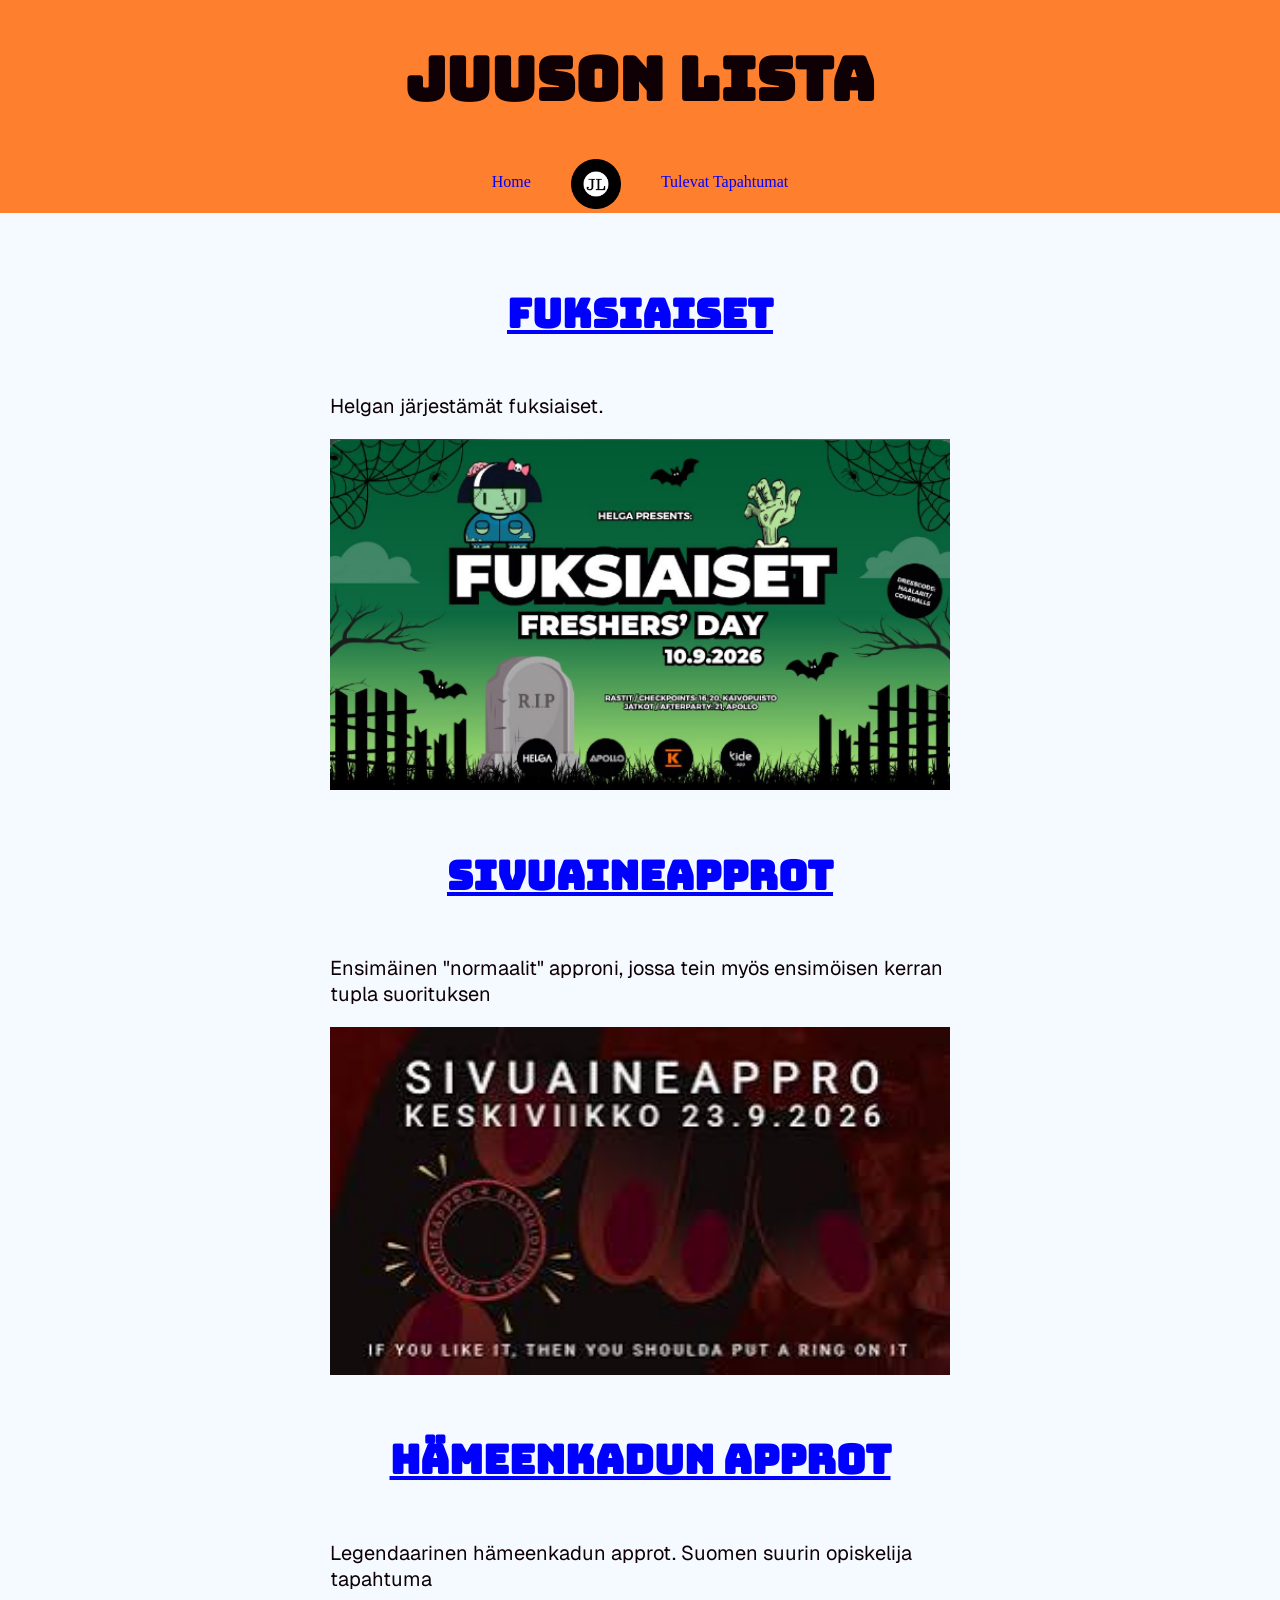
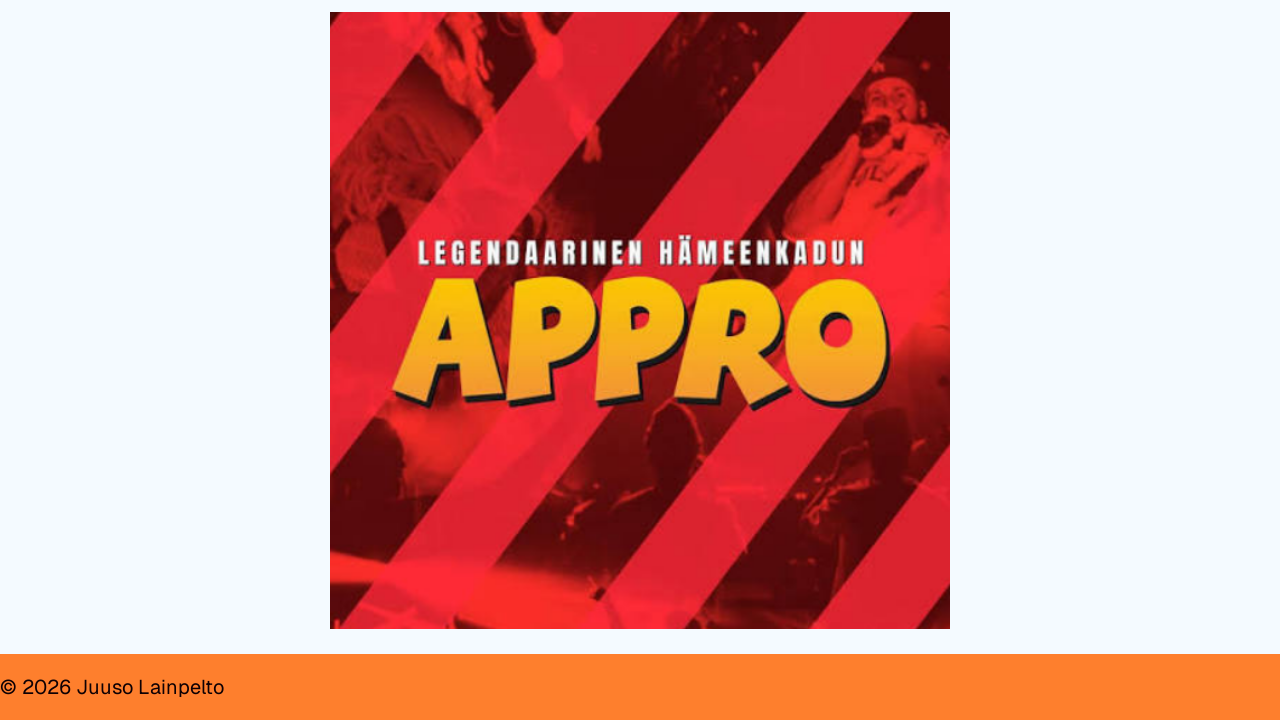
<file: index.html>
<!DOCTYPE html>

<html lang="fi">

<head>
  <meta charset="UTF-8" />
  <title> Juuson sivu </title>
  <meta name="viewport" content="width=device-width,initial-scale=1" />
  <meta name="description" content="etusivu" />

  <link rel="preconnect" href="https://fonts.googleapis.com">
  <link rel="preconnect" href="https://fonts.gstatic.com" crossorigin>
  <link href="https://fonts.googleapis.com/css2?family=Bungee&family=Geist:wght@400;700&display=swap" rel="stylesheet">

  <link rel="stylesheet" href="CSS/style.css">
</head>

<body>
  
  <header>
    <h1>Juuson Lista</h1>
    <nav>
     <ul>
        <li><a href="index.html">Home</a></li>
        <li><img src="IMG/Logo.png" alt="logo" width="50" height="50"></li>
        <li><a href="tapahtumat.html">Tulevat Tapahtumat</a></li>  
      </ul> 
    </nav>
  </header>
  
  <main class="sivu">

     <article class="card">    
      <div class="container">
        <h4><a href="fuksiaiset.html"><b>Fuksiaiset</b></a></h4>
        <p>Helgan järjestämät fuksiaiset.</p>
        <img src="IMG/fuksiaiset.png" alt="Fuksiaiset" style="width:100%">
      </div>
    </article>   

    <article class="card">
      <div class="container">
        <h4><a href="Sivuaine.html"><b>SivuAineApprot</b></a></h4>
        <p>Ensimäinen "normaalit" approni, jossa tein myös ensimöisen kerran tupla suorituksen</p>
        <img src="IMG/sivuaine.jpg" alt="sivuaine" style="width:100%">
      </div>
    </article>  

    <article class="card">
      <div class="container">
        <h4><a href="Happro.html"><b>Hämeenkadun Approt</b></a></h4>
        <p>Legendaarinen hämeenkadun approt. Suomen suurin opiskelija tapahtuma</p>
        <img src="IMG/happrot.png" alt="happrot" style="width:100%">
      </div>
    </article>      
    
  </main>

  <footer>
    <p>© 2026 Juuso Lainpelto</p>
  </footer>

</body>
</html>
</file>
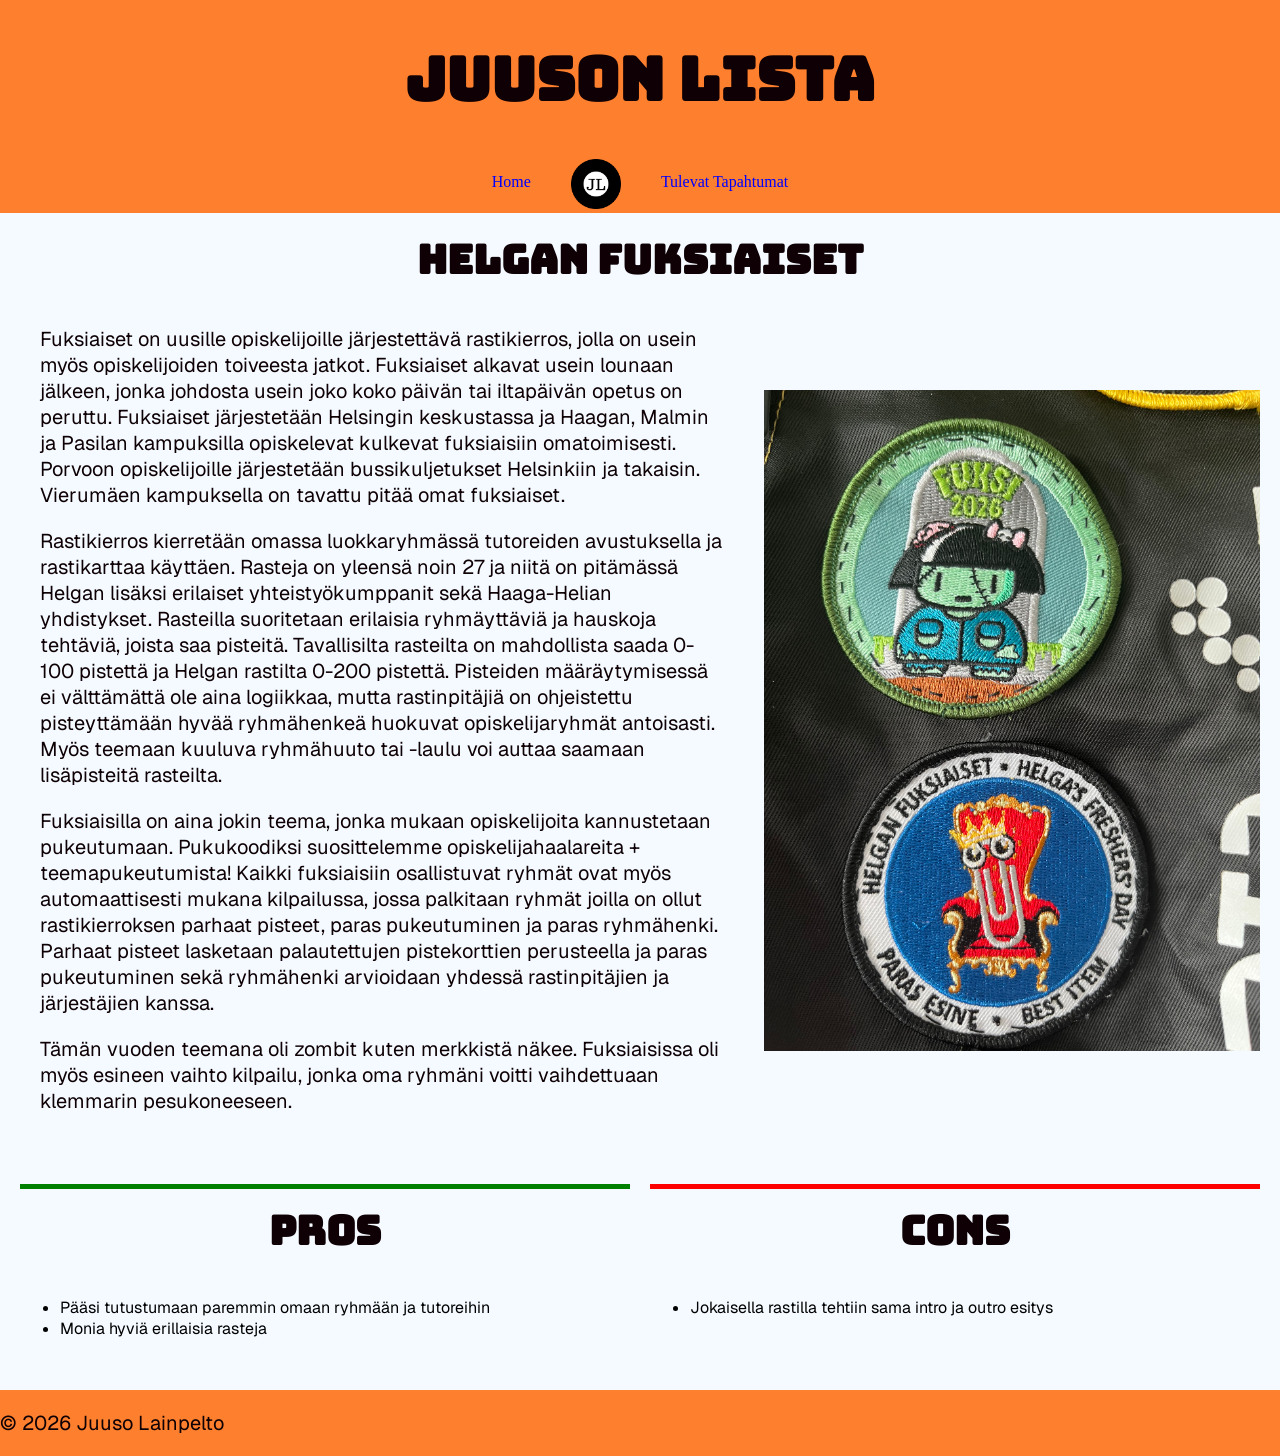
<file: fuksiaiset.html>
<!DOCTYPE html>

<html lang="fi">

<head>
  <meta charset="UTF-8" />
  <title>Helgan Fuksiaiset | Juuson sivu </title>
  <meta name="viewport" content="width=device-width,initial-scale=1" />
  <meta name="description" content="Tietoa Haaga-Helian fuksiaisista: rastikierros, pukukoodi ja kilpailu." />

  <link rel="preconnect" href="https://fonts.googleapis.com">
  <link rel="preconnect" href="https://fonts.gstatic.com" crossorigin>
  <link href="https://fonts.googleapis.com/css2?family=Bungee&family=Geist:wght@400;700&display=swap" rel="stylesheet">

  <link rel="stylesheet" href="CSS/style.css">
</head>

<body>
  
  <header>
    <h1>Juuson Lista</h1>
    <nav>
      <ul>
        <li><a href="index.html">Home</a></li>
        <li><img src="IMG/Logo.png" alt="logo" width="50" height="50"></li>
        <li><a href="tapahtumat.html">Tulevat Tapahtumat</a></li>  
      </ul> 
    </nav>
  </header>

    <main class="sivu">

    <article>
      <h2>Helgan Fuksiaiset</h2>

        <div class="rivi">
          <div class="sisalto">  
            <p>Fuksiaiset on uusille opiskelijoille järjestettävä rastikierros, jolla on usein myös opiskelijoiden toiveesta jatkot. Fuksiaiset alkavat usein lounaan jälkeen, jonka johdosta usein joko koko päivän tai iltapäivän opetus on peruttu. Fuksiaiset järjestetään Helsingin keskustassa ja Haagan, Malmin ja Pasilan kampuksilla opiskelevat kulkevat fuksiaisiin omatoimisesti. Porvoon opiskelijoille järjestetään bussikuljetukset Helsinkiin ja takaisin. Vierumäen kampuksella on tavattu pitää omat fuksiaiset.</p>
            <p>Rastikierros kierretään omassa luokkaryhmässä tutoreiden avustuksella ja rastikarttaa käyttäen. Rasteja on yleensä noin 27 ja niitä on pitämässä Helgan lisäksi erilaiset yhteistyökumppanit sekä Haaga-Helian yhdistykset. Rasteilla suoritetaan erilaisia ryhmäyttäviä ja hauskoja tehtäviä, joista saa pisteitä. Tavallisilta rasteilta on mahdollista saada 0-100 pistettä ja Helgan rastilta 0-200 pistettä. Pisteiden määräytymisessä ei välttämättä ole aina logiikkaa, mutta rastinpitäjiä on ohjeistettu pisteyttämään hyvää ryhmähenkeä huokuvat opiskelijaryhmät antoisasti. Myös teemaan kuuluva ryhmähuuto tai -laulu voi auttaa saamaan lisäpisteitä rasteilta.</p>
            <p>Fuksiaisilla on aina jokin teema, jonka mukaan opiskelijoita kannustetaan pukeutumaan. Pukukoodiksi suosittelemme opiskelijahaalareita + teemapukeutumista! Kaikki fuksiaisiin osallistuvat ryhmät ovat myös automaattisesti mukana kilpailussa, jossa palkitaan ryhmät joilla on ollut rastikierroksen parhaat pisteet, paras pukeutuminen ja paras ryhmähenki. Parhaat pisteet lasketaan palautettujen pistekorttien perusteella ja paras pukeutuminen sekä ryhmähenki arvioidaan yhdessä rastinpitäjien ja järjestäjien kanssa.</p>
            <p>Tämän vuoden teemana oli zombit kuten merkkistä näkee. Fuksiaisissa oli myös esineen vaihto kilpailu, jonka oma ryhmäni voitti vaihdettuaan klemmarin pesukoneeseen.</p>
          </div>       
        <img src="IMG/fuksiaisetmerkki.jpg" alt="fuksiaiset merkki">
        </div>
    </article>        

  <section class="pros-cons">
    <div class="pros">
      <h3>Pros</h3>
      <ul>
        <li>Pääsi tutustumaan paremmin omaan ryhmään ja tutoreihin</li>
        <li>Monia hyviä erillaisia rasteja</li>
      </ul>
    </div>

    <div class="cons">
      <h3>Cons</h3>
      <ul>
        <li>Jokaisella rastilla tehtiin sama intro ja outro esitys</li>
      </ul>
    </div>
  </section>      
        
   </main>

  <footer>
    <p>© 2026 Juuso Lainpelto</p>
  </footer>

</body>
</html>
</file>
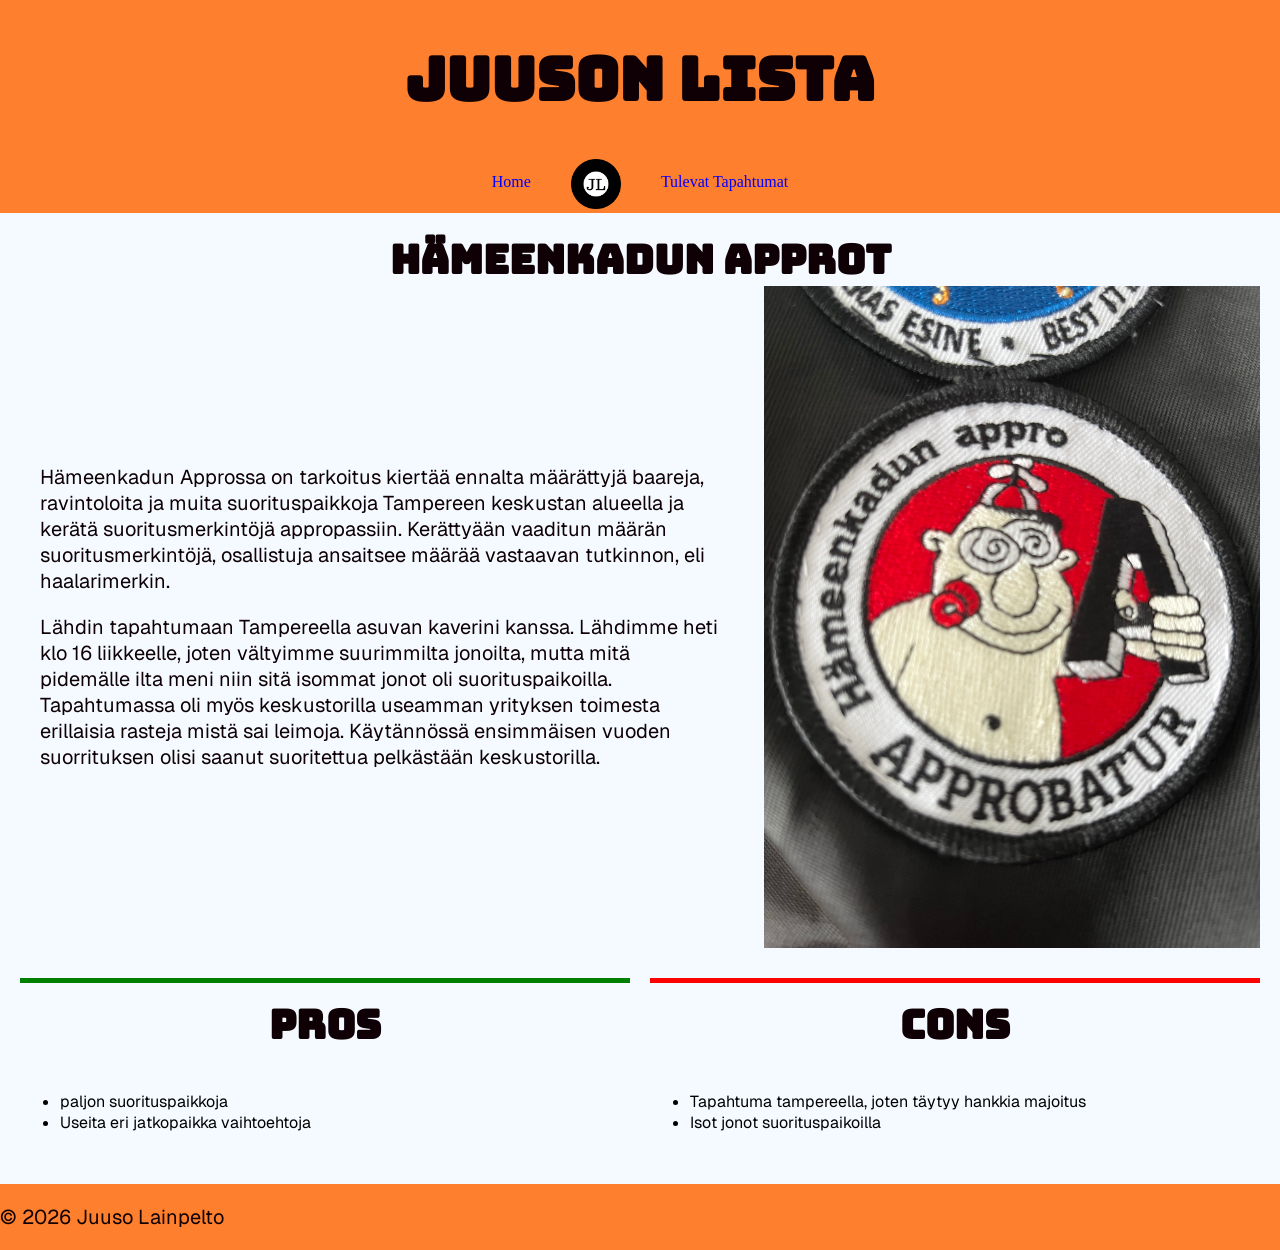
<file: Happro.html>
<!DOCTYPE html>

<html lang="fi">

<head>
  <meta charset="UTF-8" />
  <title> Happrot | Juuson sivu </title>
  <meta name="viewport" content="width=device-width,initial-scale=1" />
  <meta name="description" content="" />

  <link rel="preconnect" href="https://fonts.googleapis.com">
  <link rel="preconnect" href="https://fonts.gstatic.com" crossorigin>
  <link href="https://fonts.googleapis.com/css2?family=Bungee&family=Geist:wght@400;700&display=swap" rel="stylesheet">

  <link rel="stylesheet" href="CSS/style.css">
</head>

<body>
  
  <header>
    <h1>Juuson Lista</h1>
    <nav>
      <ul>
        <li><a href="index.html">Home</a></li>
        <li><img src="IMG/Logo.png" alt="logo" width="50" height="50"></li>
        <li><a href="tapahtumat.html">Tulevat Tapahtumat</a></li>  
      </ul> 
    </nav>
  </header>

    <main class="sivu">

    <article>
      <h2>Hämeenkadun approt</h2>

        <div class="rivi">
          <div class="sisalto">  
            <p>Hämeenkadun Approssa on tarkoitus kiertää ennalta määrättyjä baareja, ravintoloita ja muita suorituspaikkoja Tampereen keskustan alueella ja kerätä suoritusmerkintöjä appropassiin. Kerättyään vaaditun määrän suoritusmerkintöjä, osallistuja ansaitsee määrää vastaavan tutkinnon, eli haalarimerkin.</p>
            <p>Lähdin tapahtumaan Tampereella asuvan kaverini kanssa. Lähdimme heti klo 16 liikkeelle, joten vältyimme suurimmilta jonoilta, mutta mitä pidemälle ilta meni niin sitä isommat jonot oli suorituspaikoilla. Tapahtumassa oli myös keskustorilla useamman yrityksen toimesta erillaisia rasteja mistä sai leimoja. Käytännössä ensimmäisen vuoden suorrituksen olisi saanut suoritettua pelkästään keskustorilla.</p>
          </div>       
        <img src="IMG/happromerkki.jpg" alt="happro merkki">
        </div>
    </article>        

  <section class="pros-cons">
    <div class="pros">
      <h3>Pros</h3>
      <ul>
        <li>paljon suorituspaikkoja</li>
        <li>Useita eri jatkopaikka vaihtoehtoja</li>
      </ul>
    </div>

    <div class="cons">
      <h3>Cons</h3>
      <ul>
        <li>Tapahtuma tampereella, joten täytyy hankkia majoitus</li>
        <li>Isot jonot suorituspaikoilla</li>
      </ul>
    </div>
  </section>      
        
   </main>

  <footer>
    <p>© 2026 Juuso Lainpelto</p>
  </footer>

</body>
</html>
</file>
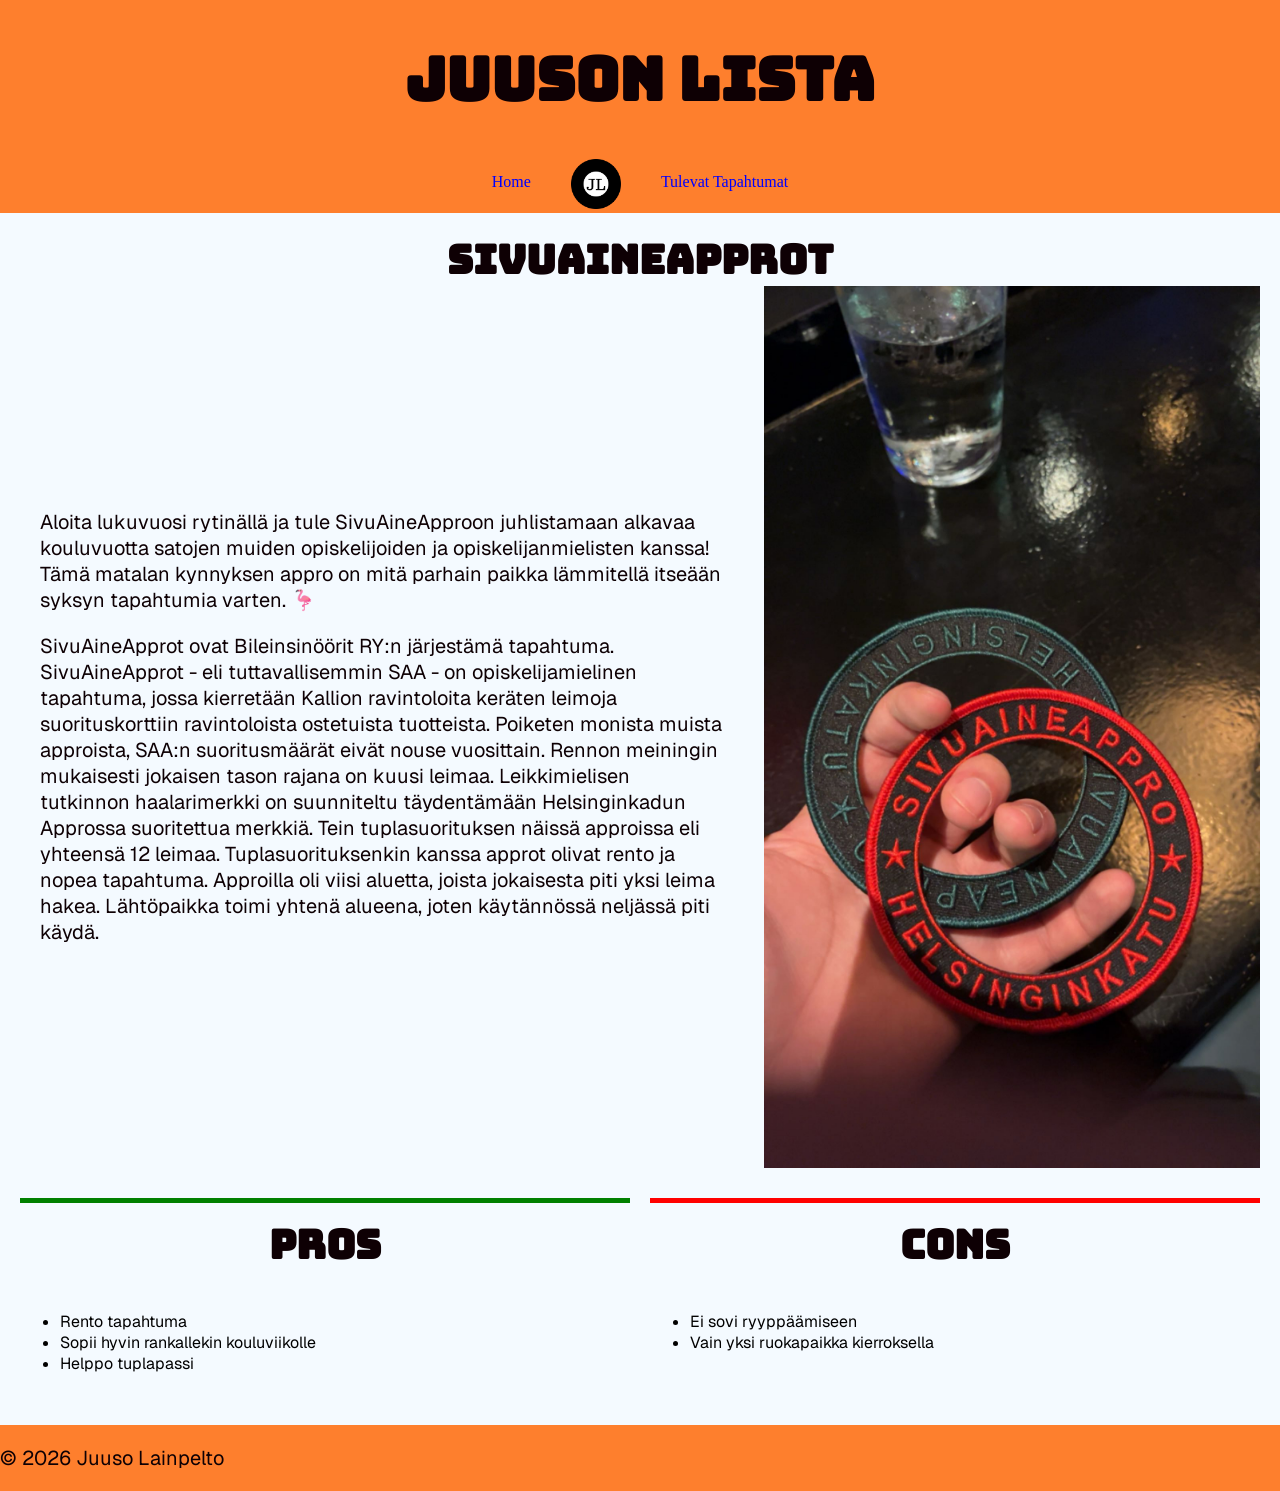
<file: Sivuaine.html>
<!DOCTYPE html>

<html lang="fi">

<head>
  <meta charset="UTF-8" />
  <title>Sivuaineapprot | Juuson sivu </title>
  <meta name="viewport" content="width=device-width,initial-scale=1" />
  <meta name="description" content="Tietoa SivuAineApproista: aika, paikka, suoritusrajat ja kokemuksia." />

  <link rel="preconnect" href="https://fonts.googleapis.com">
  <link rel="preconnect" href="https://fonts.gstatic.com" crossorigin>
  <link href="https://fonts.googleapis.com/css2?family=Bungee&family=Geist:wght@400;700&display=swap" rel="stylesheet">

  <link rel="stylesheet" href="CSS/style.css">
</head>

<body>
  
  <header>
    <h1>Juuson Lista</h1>
    <nav>
      <ul>
        <li><a href="index.html">Home</a></li>
        <li><img src="IMG/Logo.png" alt="logo" width="50" height="50"></li>
        <li><a href="tapahtumat.html">Tulevat Tapahtumat</a></li>  
      </ul> 
    </nav>
  </header>

  <main class="sivu">

    <article>
    <h2>Sivuaineapprot</h2>
      <div class="rivi">
      <div class="sisalto">  
        <p>Aloita lukuvuosi rytinällä ja tule SivuAineApproon juhlistamaan alkavaa kouluvuotta satojen muiden opiskelijoiden ja opiskelijanmielisten kanssa! Tämä matalan kynnyksen appro on mitä parhain paikka lämmitellä itseään syksyn tapahtumia varten. 🦩</p>

        <p>SivuAineApprot ovat Bileinsinöörit RY:n järjestämä tapahtuma. SivuAineApprot - eli tuttavallisemmin SAA - on opiskelijamielinen tapahtuma, jossa kierretään Kallion ravintoloita keräten leimoja suorituskorttiin ravintoloista ostetuista tuotteista. Poiketen monista muista approista, SAA:n suoritusmäärät eivät nouse vuosittain. Rennon meiningin mukaisesti jokaisen tason rajana on kuusi leimaa. Leikkimielisen tutkinnon haalarimerkki on suunniteltu täydentämään Helsinginkadun Approssa suoritettua merkkiä. Tein tuplasuorituksen näissä approissa eli yhteensä 12 leimaa. Tuplasuorituksenkin kanssa approt olivat rento ja nopea tapahtuma. Approilla oli viisi aluetta, joista jokaisesta piti yksi leima hakea. Lähtöpaikka toimi yhtenä alueena, joten käytännössä neljässä piti käydä.</p>
      </div>
        
        <img src="IMG/SAAmerkki.jpg" alt="SAA merkki">
        </div>
    </article>

  <section class="pros-cons">
    <div class="pros">
      <h3>Pros</h3>
      <ul>
        <li>Rento tapahtuma</li>
        <li>Sopii hyvin rankallekin kouluviikolle</li>
        <li>Helppo tuplapassi</li>
      </ul>
    </div>

    <div class="cons">
      <h3>Cons</h3>
      <ul>
        <li>Ei sovi ryyppäämiseen</li>
        <li>Vain yksi ruokapaikka kierroksella</li>
      </ul>
    </div>
  </section>      
  </main>

<footer>
    <p>© 2026 Juuso Lainpelto</p>
</footer>

</body>
</html>
</file>
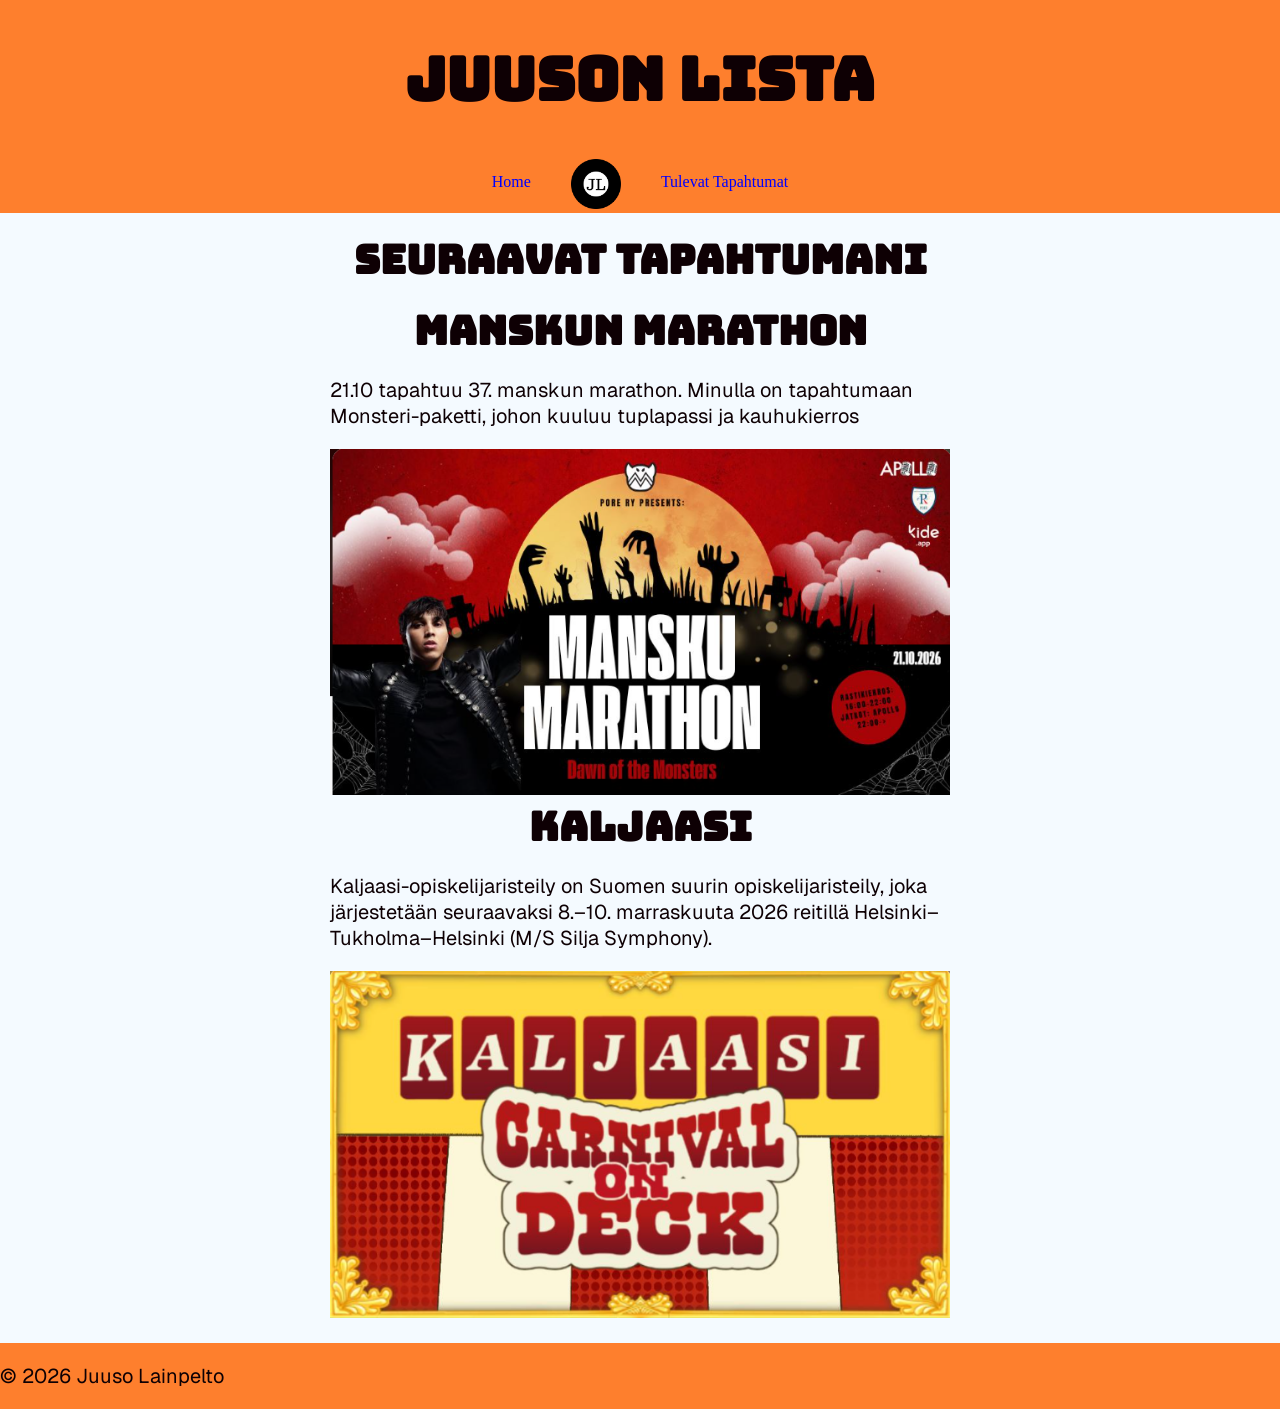
<file: tapahtumat.html>
<!DOCTYPE html>

<html lang="fi">

<head>
  <meta charset="UTF-8" />
  <title>Tulevat tapahtumat | Juuson sivu </title>
  <meta name="viewport" content="width=device-width,initial-scale=1" />
  <meta name="description" content="tietoja tulevista tpahtumista" />

  <link rel="preconnect" href="https://fonts.googleapis.com">
  <link rel="preconnect" href="https://fonts.gstatic.com" crossorigin>
  <link href="https://fonts.googleapis.com/css2?family=Bungee&family=Geist:wght@400;700&display=swap" rel="stylesheet">

  <link rel="stylesheet" href="CSS/style.css">
</head>

<body>
  
  <header>
    <h1>Juuson Lista</h1>
    <nav>
     <ul>
        <li><a href="index.html">Home</a></li>
        <li><img src="IMG/Logo.png" alt="logo" width="50" height="50"></li>
        <li><a href="tapahtumat.html">Tulevat Tapahtumat</a></li>  
      </ul> 
    </nav>
  </header>

  <main class="sivu">
      <h2>Seuraavat tapahtumani</h2> <br>
    <article class="card">    
      <div class="container">    
        <h2><b>Manskun marathon</b></a></h2>
        <p>21.10 tapahtuu 37. manskun marathon. Minulla on tapahtumaan Monsteri-paketti, johon kuuluu tuplapassi ja kauhukierros</p>
        <img src="IMG/mansku.png" alt="mansku" style="width:100%">
      </div>
    </article>    

    <article class="card">    
      <div class="container">
        <h2><b>Kaljaasi</b></a></h2>
        <p>Kaljaasi-opiskelijaristeily on Suomen suurin opiskelijaristeily, joka järjestetään seuraavaksi 8.–10. marraskuuta 2026 reitillä Helsinki–Tukholma–Helsinki (M/S Silja Symphony).</p>
        <img src="IMG/kaljaasi.png" alt="kaljaasi" style="width:100%">
      </div>
    </article>          
    
  </main>

  <footer>
    <p>© 2026 Juuso Lainpelto</p>
  </footer>

</body>
</html>
</file>
<file: CSS/style.css>
body {
    background-color: #FE7F2D;
    margin: 0;
    padding: 0px;
}

.sivu {
  background-color: #F4FAFF;
  max-width: 1400px;           
  margin: 0 auto;              
  padding: 20px;

}

h2, h3, h4 {
    text-align: center; 
    color: #0E0004;
    font-family: 'Bungee' ;
    font-size: 40px;
    background-color: transparent;
    padding: 00px;
}

h1 {
   text-align: center; 
    color: #0E0004;
    font-family: 'Bungee' ;
    font-size: 60px;
    background-color: transparent;
    padding: 00px;
}

p {
    color: #0E0004;
    text-align: left;
    font-family: 'Geist' ;
    font-size: 20px;
}

a:link {
    color: blue;
}
a:visited {
    color: darkred;
}
a:hover {
    color: hotpink;
}

table, th, td {
    border: 1px solid red;
}

th, td {
    padding: 10px;
    text-align: center;
}

th {
    background-color: black;
    color: white;
}
tr:nth-child(even) {background-color: #f2f2f2;}



.card {
  background-color: transparent;
  font-family: Geist;
  width: 50%;
  margin: auto;
  box-shadow: none;

}



.container {
  padding: 0px;
  text-align: center;
  margin: auto;

}

ul {
  list-style: none;

}

ul li a {
  display: block;
  color: white;
  text-align: center;
  padding: 14px 16px;
  text-decoration: none;
}

ul li a:hover {
  background-color: #111111;
}

.sisalto {
  background-color: #F4FAFF;
  padding: 50px;
  text-align: left;
  }

h2 {
  background-color: #F4FAFF;
  margin: auto;
  text-align: center;
}

nav ul {
  display: flex;
  justify-content: center; 
  gap: 1.5rem;             
  list-style: none;
  margin: 0;
  padding: 0;
  background-color: #FE7F2D;
  flex-direction: row;  
}

.pros-cons {
  display: flex;
  gap: 20px;
  margin-top: 30px;
}

.pros, .cons {
  flex: 1;                 
  padding: 15px 20px;
  font-family: Geist;
}

.pros {
  border-top: 5px solid green;
}

.cons {
  border-top: 5px solid red;
}

.pros h3, .cons h3 {
  text-align: center;
  margin-top: 0;
}

.pros ul, .cons ul {
  display: block;          
  list-style: disc;
  padding-left: 20px;
}

.rivi {
  display: flex;
  align-items: center;
  gap: 20px;
}

.rivi img {
  width: 40%;
  height: auto;
}

.sisalto {
  flex: 1;
  text-align: left;
  padding: 20px;
}

@media (max-width: 600px) {
  .pros-cons {
    flex-direction: column;
  }
  .rivi {
    flex-direction: column;
  }
  .rivi img {
    width: 100%;
  }

}
</file>
